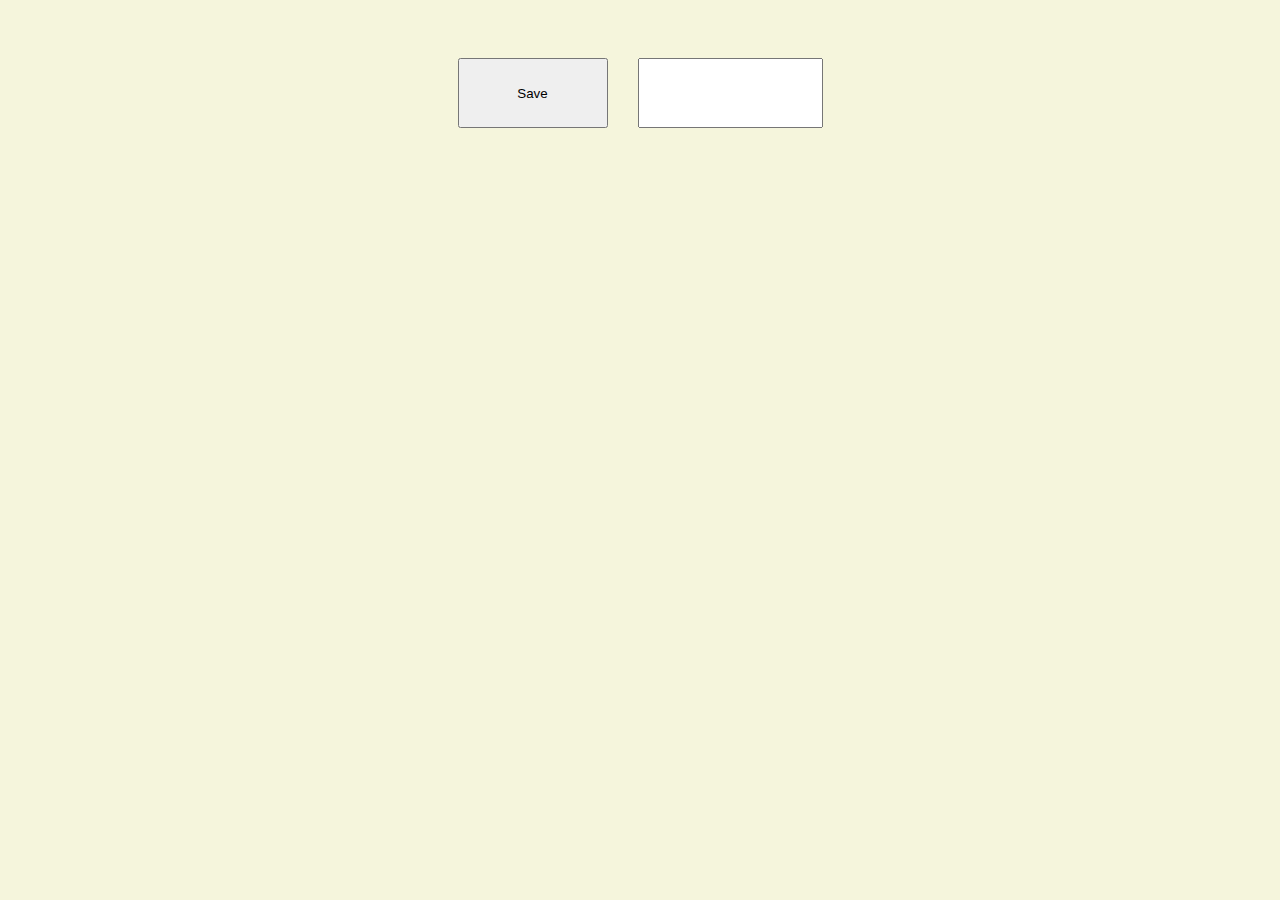
<file: index.html>
<!DOCTYPE html>
<html lang="en">
<head>
   <meta charset="UTF-8">
   <meta http-equiv="X-UA-Compatible" content="IE=edge">
   <meta name="viewport" content="width=device-width, initial-scale=1.0">
   <link rel="stylesheet" href="style.css">
   <title>JavaScript</title>
</head>

<body>
   <style>
      .button{
         height: 70px;
         width: 150px;
      }
   </style>
   <div class="wrapper">
      <!-- <button class="button" onclick="alert('HELLO')"  >Save</button>          -->
      <!-- <button class="button" onclick="abc()"  >Save</button>          -->
      <button data-id="1012" id="super" class="button"  >
         Save
      </button>   
      <input type="text" class="input">      

   </div>
   <!-- <script>
      function abc() {
         alert("Hello2")
      }
   </script> -->

   <script type="module" src="./script.js"></script>
</body>
</html>
</file>
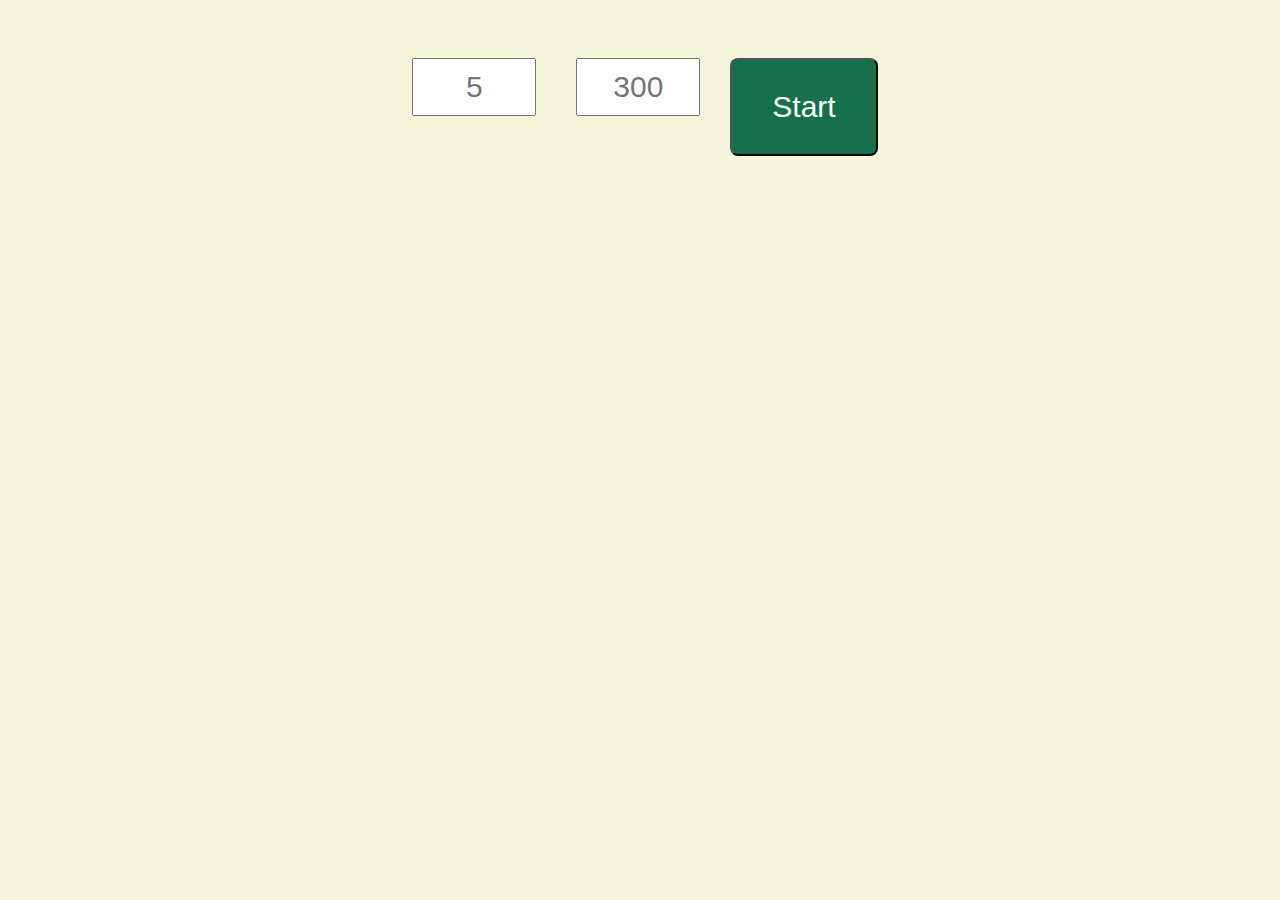
<file: L10/index.html>
<!DOCTYPE html>
<html lang="en">
<head>
   <meta charset="UTF-8">
   <meta http-equiv="X-UA-Compatible" content="IE=edge">
   <meta name="viewport" content="width=device-width, initial-scale=1.0">
   <link rel="stylesheet" href="style.css">
   <title>JavaScript</title>
</head>

<body>

   <div class="wrapper">
      <input type="text" class="minute" >
      <input type="text" class="second" >
      <!-- <input type="text" >
      <button>Send</button> -->
      
      <button>Start</button>        
   </div>
   <script src="./script.js"></script>


</body>
</html>
</file>
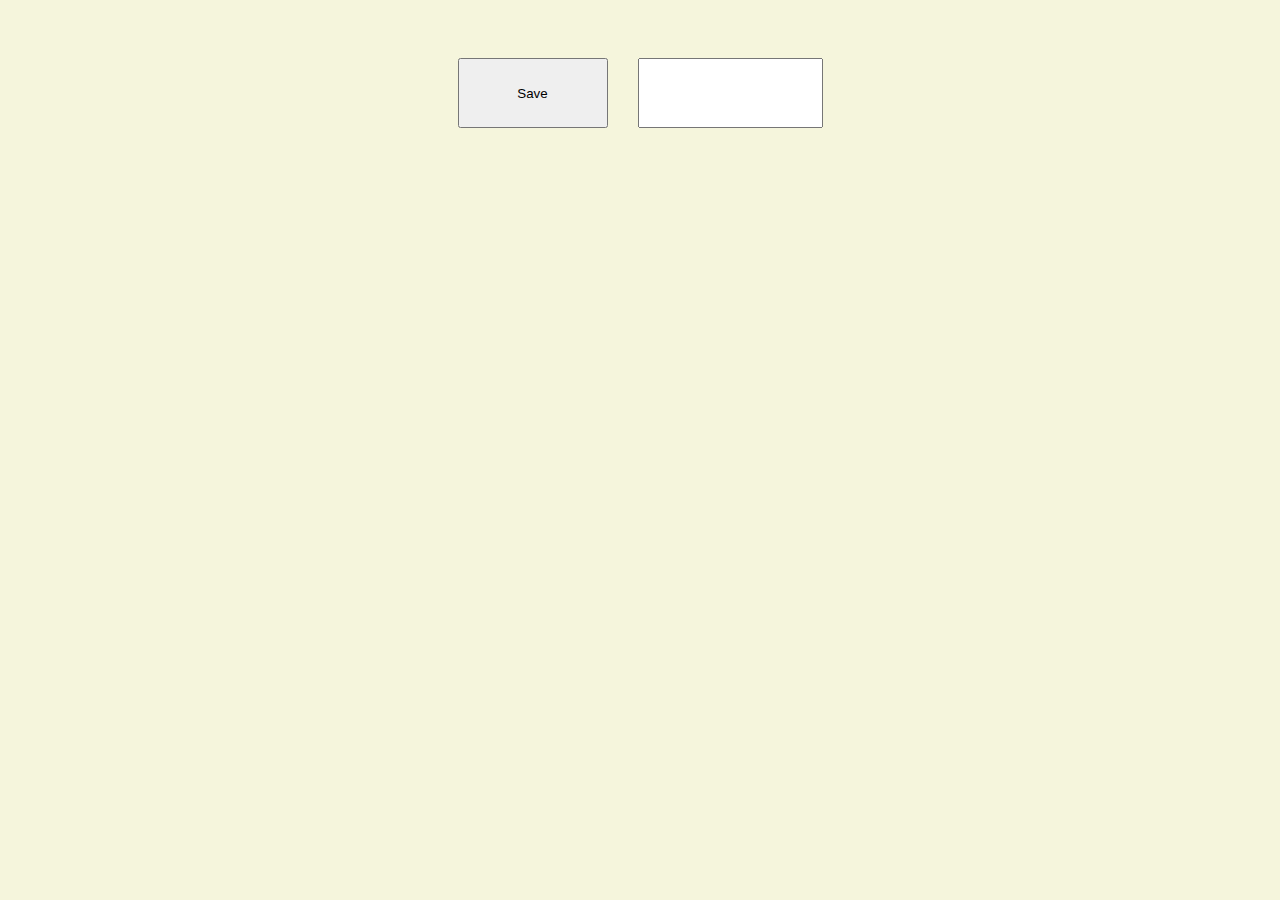
<file: L12 class/index.html>
<!DOCTYPE html>
<html lang="en">
<head>
   <meta charset="UTF-8">
   <meta http-equiv="X-UA-Compatible" content="IE=edge">
   <meta name="viewport" content="width=device-width, initial-scale=1.0">
   <link rel="stylesheet" href="style.css">
   <title>JavaScript</title>
</head>

<body>
   <style>
      .button{
         height: 70px;
         width: 150px;
      }
   </style>
   <div class="wrapper">
      <!-- <button class="button" onclick="alert('HELLO')"  >Save</button>          -->
      <!-- <button class="button" onclick="abc()"  >Save</button>          -->
      <button data-id="1012" id="super" class="button"  >
         Save
      </button>   
      <input type="text" class="input">      

   </div>
   <!-- <script>
      function abc() {
         alert("Hello2")
      }
   </script> -->

   <script type="module" src="./script.js"></script>
</body>
</html>
</file>
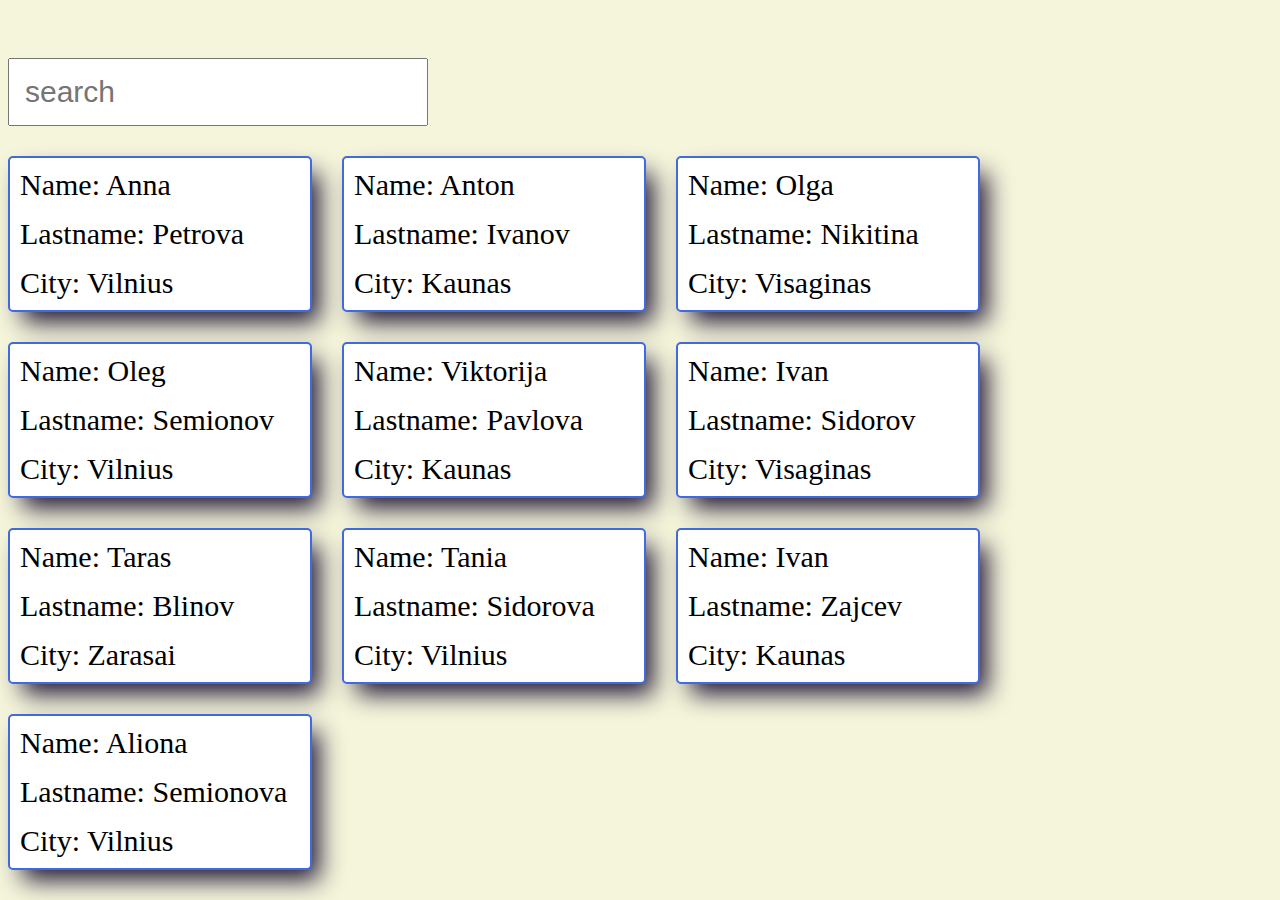
<file: L12/index.html>
<!DOCTYPE html>
<html lang="en">
<head>
   <meta charset="UTF-8">
   <meta http-equiv="X-UA-Compatible" content="IE=edge">
   <meta name="viewport" content="width=device-width, initial-scale=1.0">
   <link rel="stylesheet" href="style.css">
   <title>JavaScript</title>
</head>

<body>
     <div class="wrapper">
      
      <input type="text" placeholder="search" class="input" id="search">      

   </div>

   <script type="module" src="./script.js"></script>
</body>
</html>
</file>
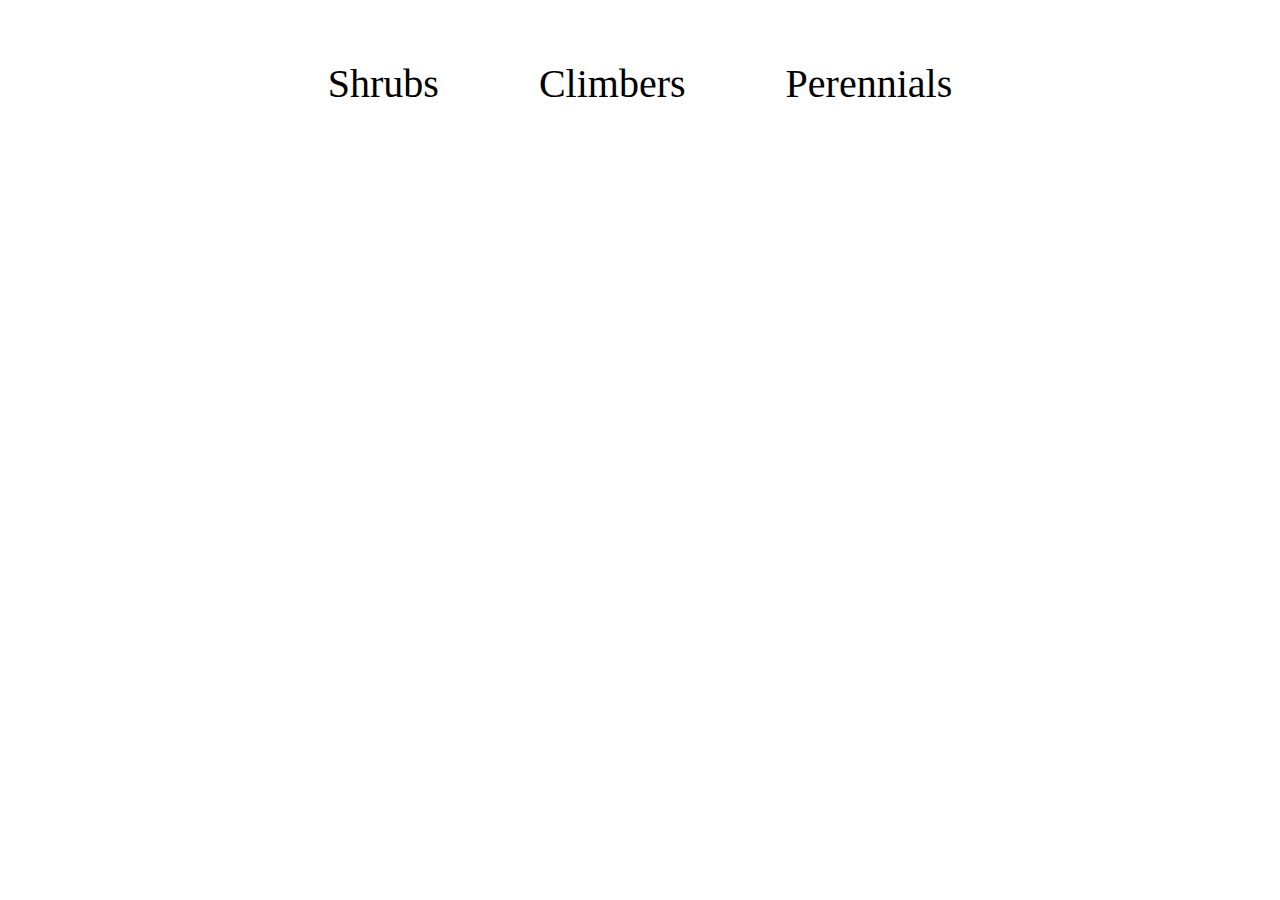
<file: L8_plants_cards_2/index.html>
<!DOCTYPE html>
<html lang="en">
<head>
  <meta charset="UTF-8">
  <meta http-equiv="X-UA-Compatible" content="IE=edge">
  <meta name="viewport" content="width=device-width, initial-scale=1.0">
  <link rel="stylesheet" href="style.css">
  <title>L8_2_Plants_JavaScript</title>
</head>
<body>
  <div class="wrapper">
  </div>
  <script src="./script.js"></script>
</body>
</html>
</file>
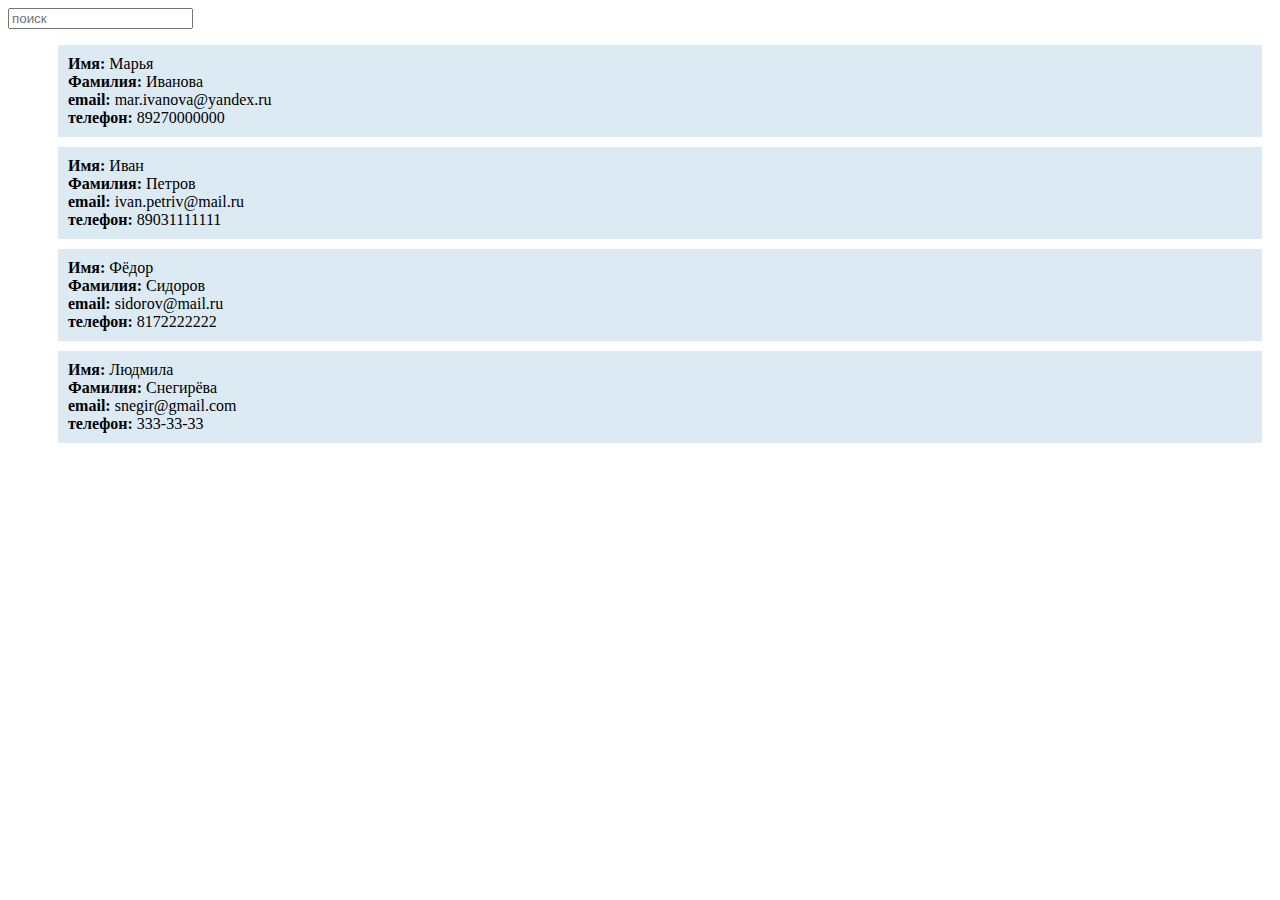
<file: Новая папка/index.html>
<!DOCTYPE html>
<html lang="en">
<head>
   <meta charset="UTF-8">
   <meta http-equiv="X-UA-Compatible" content="IE=edge">
   <meta name="viewport" content="width=device-width, initial-scale=1.0">
   <link rel="stylesheet" href="style.css">
   <title>JavaScript</title>
</head>

<body>      
      <input type="text" placeholder="поиск" id="search">
      <style id="search-style"></style>
      <ul class="contacts">
        <li data-index="марьяивановаmar.ivanova@yandex.ru89270000000">
          <div>Марья</div>
          <div>Иванова</div>
          <div>mar.ivanova@yandex.ru</div>
          <div>89270000000</div>
        <li data-index="иванпетровivan.petriv@mail.ru89031111111">
          <div>Иван</div>
          <div>Петров</div>
          <div>ivan.petriv@mail.ru</div>
          <div>89031111111</div>
        <li data-index="фёдорсидоровsidorov@mail.ru8172222222">
          <div>Фёдор</div>
          <div>Сидоров</div>
          <div>sidorov@mail.ru</div>
          <div>8172222222</div>
        <li data-index="людмиласнегирёваsnegir@gmail.com333-33-33">
          <div>Людмила</div>
          <div>Снегирёва</div>
          <div>snegir@gmail.com</div>
          <div>333-33-33</div>
      </ul>
      
      <script>
      var searchStyle = document.getElementById('search-style');
      document.getElementById('search').addEventListener('input', function() {
        if (!this.value) {
          searchStyle.innerHTML = '';
          return;
        }
        searchStyle.innerHTML = '.contacts li:not([data-index*="' + this.value.toLowerCase() + '"]) { display: none; }';
      });
      </script>

</body>
</html>
</file>
<file: style.css>
body {
   background-color: beige;
 }
 
 .wrapper {
   padding-top: 50px;
   display: flex;
   justify-content: center;
   width: 100%;
   gap: 30px;
 }
 
 .block {
   width: 350px;
   height: 150px;
   border: 1px solid darkgoldenrod;
   border-radius: 8px;
   display: flex;
   align-items: center;
   justify-content: center;
   font-size: 40px;
 } 
/*  
 .block.active {
   border: 4px solid red;
 }
 
 
 
 .block {
   cursor: pointer;
 } */
</file>
<file: L10/style.css>
body {
   background-color: beige;
 }
 
 .wrapper {
   padding-top: 50px;
   display: flex;
   justify-content: center;
   width: 100%;
   gap: 30px;
 }
 
 input  {
  margin-left: 10px;
  font-size: 30px;
  padding: 10px;
  color: rgb(117, 117, 117);
  margin-bottom: 40px;
  text-align: center;
  font-size: 30px;
  width: 100px;
  }

  button {
    background-color:rgb(21, 113, 76);
    padding: 10px 40px;
    color: #fff;
    font-size: 30px;
    border-radius: 8px;
    cursor: pointer;
  }

  .time{
    display: flex;
    border: 3px solid darkcyan;
    width: 200px;
    height: 200px;
    font-size: 50px;
    justify-content: center;   
    align-items: center; 
    
  }
</file>
<file: L12 class/style.css>
body {
   background-color: beige;
 }
 
 .wrapper {
   padding-top: 50px;
   display: flex;
   justify-content: center;
   width: 100%;
   gap: 30px;
 }
 
 .block {
   width: 350px;
   height: 150px;
   border: 1px solid darkgoldenrod;
   border-radius: 8px;
   display: flex;
   align-items: center;
   justify-content: center;
   font-size: 40px;
 } 
/*  
 .block.active {
   border: 4px solid red;
 }
 
 
 
 .block {
   cursor: pointer;
 } */
</file>
<file: L12/style.css>
body {
   background-color: beige;
 }
 
 .wrapper {
   padding-top: 50px;
   width: 100%;
   gap: 30px;
 }
 
 input {
  font-size: 30px;
  margin-bottom: 30px;
  padding: 15px;
 }

 .card_list{
  display: flex;
  flex-wrap: wrap;
  gap: 30px;
 }

 .card{
  border: 2px solid royalblue;
  padding: 10px;
  font-size: 30px;
  min-width: 280px;
  border-radius: 5px;
  box-shadow: 11px 14px 24px -4px rgba(13,4,38,0.93);
  background: #fff;
 }

 .firstName, .lastName{
  margin-bottom: 15px;
 }
</file>
<file: L8_plants_cards_2/style.css>
/******ОБНУЛЕНИЕ*********/
* {
   padding: 0;
   margin: 0;
   border: 0;
   box-sizing: border-box;
}

a {
   text-decoration: none;
   color: inherit;
}

ul,
li {
   list-style: none;
}

/*******HEADER**********/
.wrapper {
  padding: 50px;
  justify-content: center;
  width: 100%;
  gap: 30px;
}

nav {
  margin-bottom: 30px;
}

ul {
  display: flex;
  flex-wrap: wrap;
  color: #000000;
  font-size: 40px;
  line-height: 171%; 
  align-items: center;
  justify-content: center;
  cursor: pointer;
}

li:not(:last-child) {
  margin: 0 100px 0 0;
  
}

li.active {
  color: rgb(30, 74, 187);
  text-decoration: underline;
}

/*****CARD BLOCK********/

.card_list {
  display: grid;
  grid-template-columns: repeat(3, 400px);
  gap: 30px;
  justify-content: center;
}

.card {
  border: 2px solid rgb(174, 167, 178);
  overflow: hidden;
  border-radius: 5px;
  box-shadow: 11px 14px 24px -4px rgba(13,4,38,0.93);
  background: #fff;
  padding-bottom: 30px;
}

.image {
  margin-bottom: 20px;
  overflow: hidden;
  min-height: 350px;

}

img {
  width: 100%;
}

.plant_name h3 {
  margin-bottom: 30px;
  font-size: 30px;
  font-weight: 700;
  color: rgb(21, 47, 113);
}

.plant_name, .plant_family, .plant_description, .button_block {
  padding: 0 10px;
}


.plant_family {
  font-size: 25px;
  margin-bottom: 35px;
}

.plant_family_text1 {
  font-weight: 700;
  color:rgb(21, 47, 113);
}

.plant_description {
  font-size: 20px;
  margin-bottom: 35px;
  max-width: 600px;
}

.plant_description_text1 {
 font-weight: 700;
 color:rgb(21, 47, 113) ;
}

.button_block {
  display: flex;
  justify-content: center;
}

.cart_button {
  background-color:rgb(21, 47, 113);
  text-transform: uppercase;
  padding: 10px 40px;
  color: #fff;
  font-size: 20px;
  font-weight: 900;
  border-radius: 8px;
  cursor: pointer;
}
</file>
<file: Новая папка/style.css>
.contacts li {
  display: block;
  margin: 10px;
  padding: 10px;
  background-color: rgb(220, 234, 244);
 }
 .contacts li :before {
  font-weight: 900;
 }
 .contacts li :nth-of-type(1):before {
  content: "Имя: ";
 }
 .contacts li :nth-of-type(2):before {
  content: "Фамилия: ";
 }
 .contacts li :nth-of-type(3):before {
  content: "email: ";
 }
 .contacts li :nth-of-type(4):before {
  content: "телефон: ";
 }
</file>
